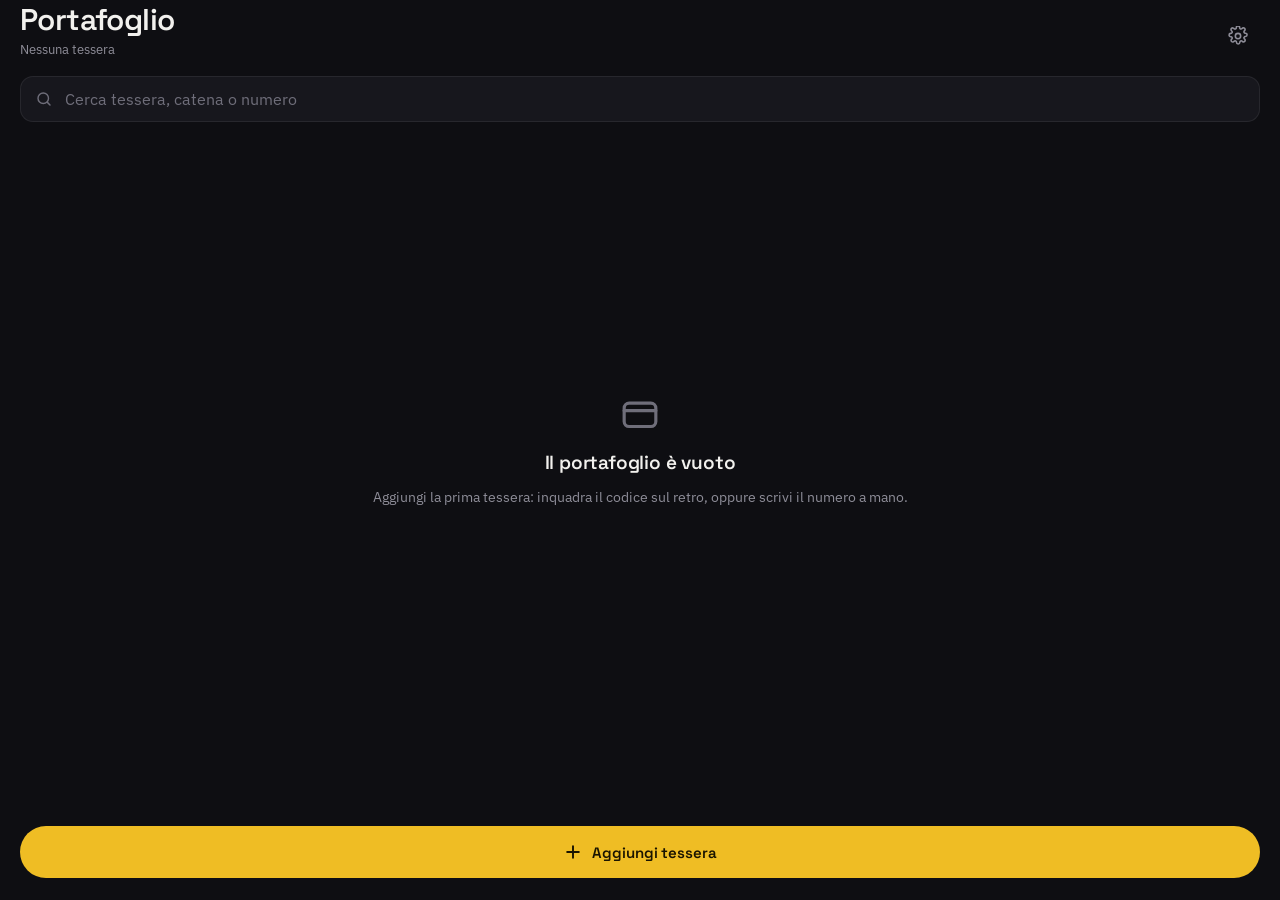
<file: index.html>
<!doctype html>
<html lang="it">
<head>
<meta charset="utf-8">
<title>Tessere</title>
<meta name="viewport" content="width=device-width, initial-scale=1, viewport-fit=cover, maximum-scale=1">
<meta name="theme-color" content="#0E0E12">
<meta name="description" content="Le tue carte fedeltà, sul telefono.">
<link rel="icon" href="icons/icon-192.png" type="image/png">
<link rel="manifest" href="manifest.webmanifest">
<link rel="apple-touch-icon" href="icons/apple-touch-icon.png">
<!-- MODALITÀ A TUTTO SCHERMO — disattivata di proposito.
     Con questa riga attiva, "Aggiungi a schermata Home" crea un'app isolata,
     e su alcuni iPhone WebKit non apre più la tastiera al suo interno: è un
     difetto di sistema, non dell'app (lo mostra anche una pagina HTML nuda).
     Disattivata, l'icona sulla home apre la stessa app dentro Safari: la
     tastiera funziona, ma si perde il fatto che lo schermo resti acceso.
     Per riattivarla: togli i commenti qui sotto e rimetti "standalone"
     in manifest.webmanifest. -->
<!-- <meta name="apple-mobile-web-app-capable" content="yes"> -->
<meta name="apple-mobile-web-app-status-bar-style" content="black">
<meta name="apple-mobile-web-app-title" content="Tessere">
<link rel="preconnect" href="https://fonts.googleapis.com">
<link rel="preconnect" href="https://fonts.gstatic.com" crossorigin>
<link rel="stylesheet" href="https://fonts.googleapis.com/css2?family=Space+Grotesk:wght@400;500;600;700&family=IBM+Plex+Sans:wght@400;500;600&family=IBM+Plex+Mono:wght@500;600&display=swap">
<link rel="stylesheet" href="app.css">
</head>
<body>

<!-- PORTAFOGLIO -->
<section id="view-list" class="view">
  <div class="safe-top"></div>
  <header class="list-head">
    <div>
      <h1>Portafoglio</h1>
      <p id="list-count" class="muted small">Nessuna tessera</p>
    </div>
    <button id="btn-settings" class="icon-btn" aria-label="Impostazioni e backup">
      <svg viewBox="0 0 24 24" class="i20"><path d="M12 15.2a3.2 3.2 0 1 0 0-6.4 3.2 3.2 0 0 0 0 6.4Z"/><path d="M19.4 13.6a1.6 1.6 0 0 0 .3 1.8l.1.1a2 2 0 1 1-2.8 2.8l-.1-.1a1.6 1.6 0 0 0-2.7 1.1v.2a2 2 0 1 1-4 0v-.1a1.6 1.6 0 0 0-2.8-1.1l-.1.1a2 2 0 1 1-2.8-2.8l.1-.1a1.6 1.6 0 0 0-1.1-2.7h-.2a2 2 0 1 1 0-4h.1a1.6 1.6 0 0 0 1.1-2.8l-.1-.1a2 2 0 1 1 2.8-2.8l.1.1a1.6 1.6 0 0 0 2.7-1.1v-.2a2 2 0 1 1 4 0v.1a1.6 1.6 0 0 0 2.8 1.1l.1-.1a2 2 0 1 1 2.8 2.8l-.1.1a1.6 1.6 0 0 0 1.1 2.7h.2a2 2 0 1 1 0 4h-.1a1.6 1.6 0 0 0-1.4.9Z"/></svg>
    </button>
  </header>

  <div class="search">
    <svg viewBox="0 0 24 24" class="i18"><circle cx="11" cy="11" r="7"/><path d="m20 20-3.5-3.5"/></svg>
    <input id="q" type="search" placeholder="Cerca tessera, catena o numero" autocomplete="off" autocorrect="off" spellcheck="false" enterkeyhint="search">
    <button id="q-clear" class="q-clear" hidden aria-label="Cancella ricerca">
      <svg viewBox="0 0 24 24" class="i16"><path d="M6 6l12 12M18 6 6 18"/></svg>
    </button>
  </div>

  <div id="grid" class="grid"></div>

  <div id="empty" class="empty" hidden>
    <svg viewBox="0 0 24 24" class="i40"><rect x="2.5" y="5.5" width="19" height="14" rx="3"/><path d="M2.5 10h19"/></svg>
    <h2>Il portafoglio è vuoto</h2>
    <p class="muted">Aggiungi la prima tessera: inquadra il codice sul retro, oppure scrivi il numero a mano.</p>
  </div>

  <div id="no-results" class="empty" hidden>
    <p class="muted">Nessuna tessera trovata.</p>
  </div>

  <div class="fab-wrap">
    <button id="btn-add" class="btn primary big">
      <svg viewBox="0 0 24 24" class="i20 thick"><path d="M12 5v14M5 12h14"/></svg>
      Aggiungi tessera
    </button>
  </div>
</section>

<!-- TESSERA APERTA -->
<section id="view-card" class="view" hidden>
  <div class="safe-top"></div>
  <nav class="navbar">
    <button class="icon-btn" data-back aria-label="Torna al portafoglio">
      <svg viewBox="0 0 24 24" class="i22"><path d="m15 5-7 7 7 7"/></svg>
    </button>
    <span class="muted small">Portafoglio</span>
    <span class="nav-right">
      <button id="btn-fav" class="icon-btn" aria-label="Aggiungi ai preferiti" aria-pressed="false">
        <svg viewBox="0 0 24 24" class="i20 star"><path d="m12 3.6 2.6 5.3 5.9.9-4.3 4.1 1 5.8-5.2-2.7-5.2 2.7 1-5.8L3.5 9.8l5.9-.9z"/></svg>
      </button>
      <button id="btn-card-menu" class="icon-btn" aria-label="Altre azioni">
        <svg viewBox="0 0 24 24" class="i20"><circle cx="12" cy="5.5" r="1"/><circle cx="12" cy="12" r="1"/><circle cx="12" cy="18.5" r="1"/></svg>
      </button>
    </span>
  </nav>

  <div class="card-body">
    <div class="card-id">
      <div id="card-swatch" class="swatch"></div>
      <div class="card-id-text">
        <h1 id="card-name">—</h1>
        <p id="card-sub" class="muted small"></p>
      </div>
    </div>

    <div id="code-panel" class="code-panel">
      <canvas id="code-canvas" aria-label="Codice della tessera"></canvas>
      <p id="code-number" class="code-number"></p>
    </div>
    <p id="code-error" class="code-error" hidden></p>

    <p class="awake muted small">
      <svg viewBox="0 0 24 24" class="i15"><rect x="6" y="2.5" width="12" height="19" rx="2.6"/><path d="M11 18.5h2"/></svg>
      <span>Lo schermo resta acceso finché la tessera è aperta</span>
    </p>

    <dl class="details">
      <div><dt>Formato</dt><dd id="d-format" class="mono"></dd></div>
      <div><dt>Aggiunta</dt><dd id="d-added"></dd></div>
      <div id="d-note-row"><dt>Nota</dt><dd id="d-note"></dd></div>
      <div><dt>Usata</dt><dd id="d-uses"></dd></div>
    </dl>
  </div>

  <div class="card-actions">
    <button id="btn-full" class="btn primary grow">
      <svg viewBox="0 0 24 24" class="i18 thick"><path d="M9 3H4.5A1.5 1.5 0 0 0 3 4.5V9M15 3h4.5A1.5 1.5 0 0 1 21 4.5V9M9 21H4.5A1.5 1.5 0 0 1 3 19.5V15M15 21h4.5a1.5 1.5 0 0 0 1.5-1.5V15"/></svg>
      Apri a tutto schermo
    </button>
    <button id="btn-edit" class="btn ghost square" aria-label="Modifica tessera">
      <svg viewBox="0 0 24 24" class="i18"><path d="M4 20h4l10-10a2.8 2.8 0 0 0-4-4L4 16z"/></svg>
    </button>
  </div>
</section>

<!-- MODALITÀ CASSA -->
<section id="view-full" class="view light" hidden>
  <div class="safe-top"></div>
  <div class="full-head">
    <div class="full-id">
      <div id="full-swatch" class="swatch small"></div>
      <span id="full-name"></span>
    </div>
    <button id="btn-full-close" class="icon-btn dark" aria-label="Chiudi">
      <svg viewBox="0 0 24 24" class="i20"><path d="M6 6l12 12M18 6 6 18"/></svg>
    </button>
  </div>
  <div id="full-stage" class="full-stage">
    <div id="full-rotor" class="full-rotor"><canvas id="full-canvas"></canvas></div>
  </div>
  <div class="full-foot">
    <p id="full-number" class="code-number big"></p>
    <p id="full-hint" class="muted small">Lo schermo resta acceso · tocca per uscire</p>
  </div>
</section>

<!-- AGGIUNGI / MODIFICA -->
<section id="view-form" class="view" hidden>
  <div class="safe-top"></div>
  <nav class="navbar">
    <button class="icon-btn" data-back aria-label="Annulla">
      <svg viewBox="0 0 24 24" class="i20"><path d="M6 6l12 12M18 6 6 18"/></svg>
    </button>
    <span id="form-title" class="muted small">Nuova tessera</span>
    <button id="btn-delete" class="icon-btn danger" hidden aria-label="Elimina tessera">
      <svg viewBox="0 0 24 24" class="i20"><path d="M4 7h16M9 7V5.5A1.5 1.5 0 0 1 10.5 4h3A1.5 1.5 0 0 1 15 5.5V7M6.5 7l.8 12a2 2 0 0 0 2 1.9h5.4a2 2 0 0 0 2-1.9l.8-12"/></svg>
    </button>
  </nav>

  <div class="form-body">
    <button id="btn-scan" class="scan-cta">
      <span class="scan-cta-icon">
        <svg viewBox="0 0 24 24" class="i22"><path d="M9 3H4.5A1.5 1.5 0 0 0 3 4.5V9M15 3h4.5A1.5 1.5 0 0 1 21 4.5V9M9 21H4.5A1.5 1.5 0 0 1 3 19.5V15M15 21h4.5a1.5 1.5 0 0 0 1.5-1.5V15M7 12h10"/></svg>
      </span>
      <span class="scan-cta-text">
        <strong>Inquadra il codice</strong>
        <span class="muted small">Il formato viene riconosciuto da solo</span>
      </span>
      <svg viewBox="0 0 24 24" class="i18 chev"><path d="m9 5 7 7-7 7"/></svg>
    </button>

    <div class="or"><span></span><em>oppure a mano</em><span></span></div>

    <label class="field">
      <span class="lab">Numero della tessera</span>
      <input id="f-code" type="text" inputmode="text" autocomplete="off" autocorrect="off" spellcheck="false" placeholder="0000 0000 0000" class="mono big-input">
    </label>
    <p id="code-hint" class="hint" hidden></p>

    <div class="field">
      <span class="lab">Formato</span>
      <div id="f-format" class="chips"></div>
    </div>

    <label class="field">
      <span class="lab">Negozio</span>
      <input id="f-name" type="text" autocomplete="off" placeholder="Esselunga, Tesco, IKEA…">
    </label>
    <div id="suggest" class="suggest" hidden></div>

    <label class="field">
      <span class="lab">Programma o descrizione</span>
      <input id="f-sub" type="text" autocomplete="off" placeholder="Fìdaty, Clubcard, Family…">
    </label>

    <div class="field">
      <span class="lab">Colore</span>
      <div id="f-color" class="swatches"></div>
    </div>

    <label class="field">
      <span class="lab">Nota</span>
      <input id="f-note" type="text" autocomplete="off" placeholder="Punti in scadenza, intestatario…">
    </label>

    <div class="preview-wrap">
      <span class="lab">Anteprima</span>
      <div id="preview-panel" class="code-panel preview">
        <canvas id="preview-canvas"></canvas>
      </div>
      <p id="preview-msg" class="hint"></p>
    </div>
  </div>

  <div class="card-actions">
    <button id="btn-save" class="btn primary grow">Salva tessera</button>
  </div>
</section>

<!-- SCANSIONE -->
<section id="view-scan" class="view" hidden>
  <video id="scan-video" playsinline muted autoplay></video>
  <div class="scan-shade"></div>
  <div class="reticle">
    <i class="c tl"></i><i class="c tr"></i><i class="c bl"></i><i class="c br"></i>
  </div>
  <div class="safe-top"></div>
  <div class="scan-top">
    <button id="btn-scan-close" class="icon-btn glass" aria-label="Chiudi">
      <svg viewBox="0 0 24 24" class="i20"><path d="M6 6l12 12M18 6 6 18"/></svg>
    </button>
    <span class="scan-title">Inquadra il codice</span>
    <span class="icon-btn ghost-space"></span>
  </div>
  <p id="scan-msg" class="scan-msg">Tieni la tessera piatta e ben illuminata.</p>
  <div id="scan-hit" class="scan-hit" hidden>
    <span class="tick">
      <svg viewBox="0 0 24 24" class="i16 thick"><path d="m5 12.5 4.5 4.5L19 7.5"/></svg>
    </span>
    <span>
      <strong id="scan-hit-format"></strong>
      <em id="scan-hit-code" class="mono"></em>
    </span>
  </div>
  <div class="scan-foot">
    <button id="btn-scan-use" class="btn primary big" hidden>Usa questo codice</button>
    <div class="scan-alts">
      <button id="btn-photo" class="btn ghost grow">
        <svg viewBox="0 0 24 24" class="i16"><path d="M3 8.5A2.5 2.5 0 0 1 5.5 6h1.8l1.3-2h6.8l1.3 2h1.8A2.5 2.5 0 0 1 21 8.5v9A2.5 2.5 0 0 1 18.5 20h-13A2.5 2.5 0 0 1 3 17.5z"/><circle cx="12" cy="13" r="3.4"/></svg>
        Scatta una foto
      </button>
      <button id="btn-manual" class="btn ghost grow">
        <svg viewBox="0 0 24 24" class="i16"><rect x="3" y="5" width="18" height="14" rx="2.5"/><path d="M7 10h.01M11 10h.01M15 10h.01M7 14h6"/></svg>
        Digita a mano
      </button>
    </div>
  </div>
  <input id="photo-input" type="file" accept="image/*" capture="environment" hidden>
</section>

<!-- IMPOSTAZIONI E BACKUP -->
<section id="view-settings" class="view" hidden>
  <div class="safe-top"></div>
  <nav class="navbar">
    <button class="icon-btn" data-back aria-label="Indietro">
      <svg viewBox="0 0 24 24" class="i22"><path d="m15 5-7 7 7 7"/></svg>
    </button>
    <span class="muted small">Impostazioni</span>
    <span class="icon-btn ghost-space"></span>
  </nav>

  <div class="settings-body">
    <h1>Backup</h1>
    <p class="muted">
      Anche con la sincronizzazione attiva, un file sul tuo disco è l'unica
      copia che non dipende da nessun servizio. Esportare ogni tanto costa
      dieci secondi.
    </p>
    <div class="stack">
      <button id="btn-export" class="btn primary">Esporta backup</button>
      <button id="btn-import" class="btn ghost">Importa da file</button>
      <input id="import-input" type="file" accept="application/json,.json" hidden>
    </div>

    <h2>Spazio</h2>
    <p id="storage-line" class="muted small">—</p>

    <h2>Installazione</h2>
    <p class="muted small" id="install-hint">
      Su iPhone: tocca Condividi in Safari, poi «Aggiungi a schermata Home».
      L’icona apre l’app dentro Safari, dove tutto funziona, e continua a
      funzionare anche senza rete. La modalità a tutto schermo è disattivata
      di proposito: su alcuni iPhone impedisce alla tastiera di comparire.
    </p>

    <h2>Versione</h2>
    <p class="muted small mono" id="version-line">—</p>
  </div>
</section>

<div id="toast" class="toast" hidden></div>

<div id="sheet" class="sheet" hidden>
  <div class="sheet-panel">
    <button class="sheet-item" data-act="fav">Aggiungi ai preferiti</button>
    <button class="sheet-item" data-act="edit">Modifica tessera</button>
    <button class="sheet-item danger" data-act="delete">Elimina tessera</button>
    <button class="sheet-item cancel" data-act="cancel">Annulla</button>
  </div>
</div>

<!-- Le due librerie pesano 1,4 MB insieme e servono solo per disegnare o
     leggere un codice: caricarle all'avvio rallentava ogni apertura dell'app,
     soprattutto installata, dove riparte da zero più spesso. Ora le carica
     codes.js quando servono davvero. -->
<script type="module" src="app.js"></script>
</body>
</html>
</file>
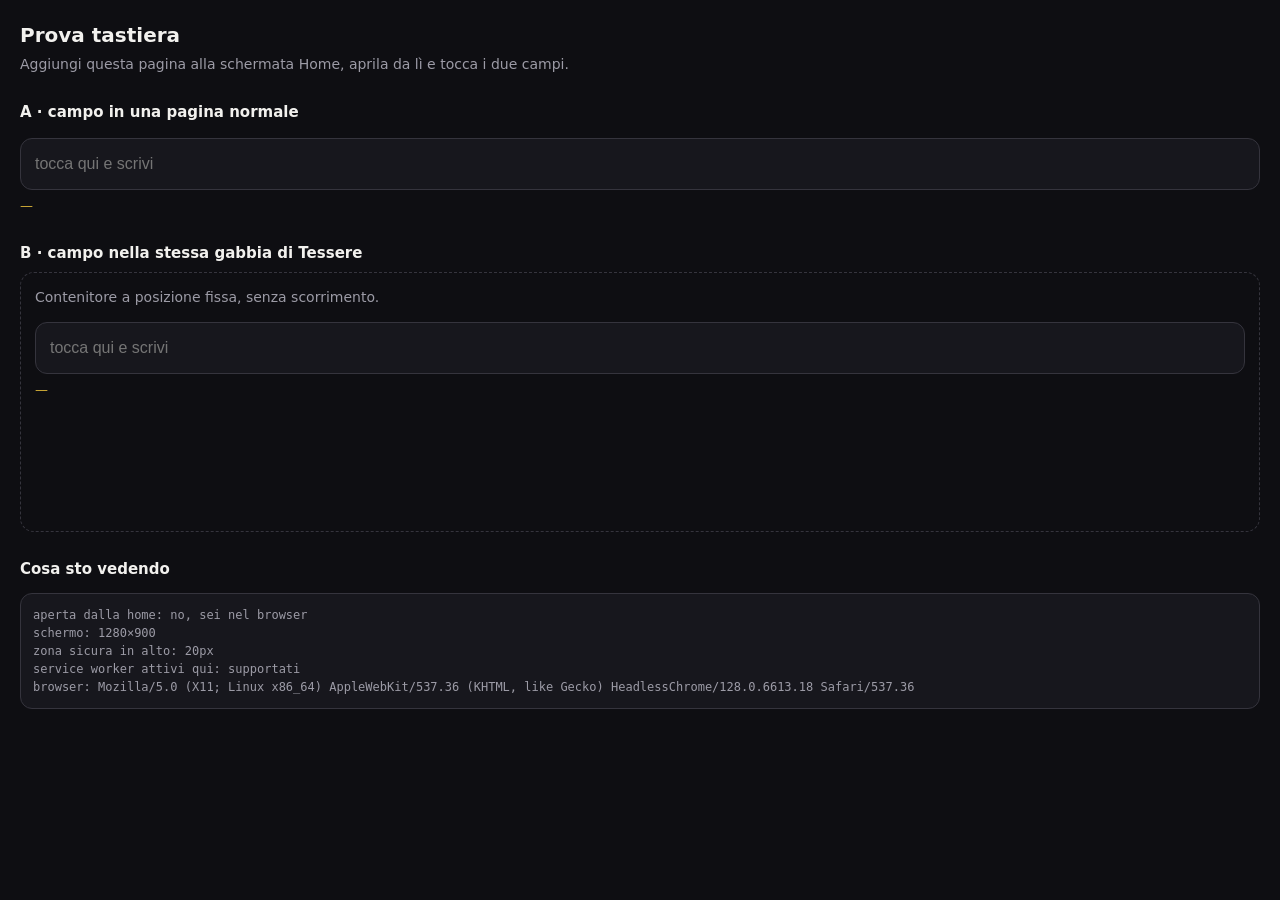
<file: prova-tastiera.html>
<!doctype html>
<html lang="it">
<head>
<meta charset="utf-8">
<title>Prova tastiera</title>
<meta name="viewport" content="width=device-width, initial-scale=1, viewport-fit=cover">
<meta name="apple-mobile-web-app-capable" content="yes">
<meta name="apple-mobile-web-app-title" content="Prova tastiera">
<meta name="theme-color" content="#0E0E12">
<style>
  /* Nessuna libreria, nessun service worker, nessun modulo: solo i due casi
     da distinguere. Il campo A sta in una pagina normale; il campo B sta
     dentro esattamente il tipo di impaginazione che usa Tessere. */
  * { box-sizing: border-box; }
  body {
    margin: 0; padding: 20px calc(20px + env(safe-area-inset-left, 0px));
    padding-top: calc(20px + env(safe-area-inset-top, 0px));
    background: #0E0E12; color: #F2F1EE;
    font: 16px/1.5 -apple-system, system-ui, sans-serif;
  }
  h1 { font-size: 20px; margin: 0 0 4px; }
  h2 { font-size: 15px; margin: 26px 0 8px; }
  p { margin: 0 0 8px; color: #9c9ba6; font-size: 14px; }
  input {
    width: 100%; height: 52px; padding: 0 14px; margin-top: 6px;
    font-size: 16px; border-radius: 12px; border: 1px solid #35343d;
    background: #17171D; color: #F2F1EE; outline: none;
  }
  input:focus { border-color: #e0b93a; }
  .esito { font-size: 13px; color: #e0b93a; min-height: 20px; margin-top: 6px; }
  /* Caso B: la stessa gabbia di Tessere — schermata fissa, niente scorrimento
     sul documento, contenuto in una colonna flessibile. */
  .gabbia {
    position: relative; height: 260px; overflow: hidden;
    border: 1px dashed #35343d; border-radius: 14px; padding: 14px;
    display: flex; flex-direction: column;
  }
  pre {
    background: #17171D; border: 1px solid #35343d; border-radius: 12px;
    padding: 12px; font-size: 12px; color: #9c9ba6; overflow-x: auto;
    white-space: pre-wrap; word-break: break-word;
  }
</style>
</head>
<body>

<h1>Prova tastiera</h1>
<p>Aggiungi questa pagina alla schermata Home, aprila da lì e tocca i due campi.</p>

<h2>A · campo in una pagina normale</h2>
<input id="a" type="text" placeholder="tocca qui e scrivi" autocomplete="off">
<div class="esito" id="ea">—</div>

<h2>B · campo nella stessa gabbia di Tessere</h2>
<div class="gabbia">
  <p>Contenitore a posizione fissa, senza scorrimento.</p>
  <input id="b" type="text" placeholder="tocca qui e scrivi" autocomplete="off">
  <div class="esito" id="eb">—</div>
</div>

<h2>Cosa sto vedendo</h2>
<pre id="info">…</pre>

<script>
  function sorveglia(campo, esito) {
    var scritto = 0;
    campo.addEventListener('focus', function () {
      esito.textContent = 'cursore sì · tastiera: scrivi una lettera per saperlo';
    });
    campo.addEventListener('input', function () {
      scritto++;
      esito.textContent = 'tastiera sì — ' + scritto + ' caratteri ricevuti';
    });
    campo.addEventListener('blur', function () {
      if (!scritto) esito.textContent = 'cursore perso senza aver scritto niente';
    });
  }
  sorveglia(document.getElementById('a'), document.getElementById('ea'));
  sorveglia(document.getElementById('b'), document.getElementById('eb'));

  document.getElementById('info').textContent = [
    'aperta dalla home: ' + (window.navigator.standalone === true ? 'sì' :
      (window.matchMedia('(display-mode: standalone)').matches ? 'sì' : 'no, sei nel browser')),
    'schermo: ' + window.innerWidth + '×' + window.innerHeight,
    'zona sicura in alto: ' + getComputedStyle(document.body).paddingTop,
    'service worker attivi qui: ' + ('serviceWorker' in navigator ? 'supportati' : 'no'),
    'browser: ' + navigator.userAgent
  ].join('\n');
</script>
</body>
</html>
</file>
<file: app.css>
/* Tessere — portafoglio notturno */

:root {
  --bg: #0E0E12;
  --surface: #17171D;
  --surface-2: #1C1C24;
  --line: rgba(255, 255, 255, 0.07);
  --line-strong: rgba(255, 255, 255, 0.14);
  --text: #F2F1EE;
  --muted: #8E8D98;
  --dim: #6F6E7A;
  --accent: oklch(0.82 0.16 88);
  --accent-ink: #1A1400;
  --danger: #FF6B6B;
  --display: 'Space Grotesk', 'Helvetica Neue', sans-serif;
  --body: 'IBM Plex Sans', 'Helvetica Neue', sans-serif;
  --mono: 'IBM Plex Mono', ui-monospace, monospace;
}

* { box-sizing: border-box; -webkit-tap-highlight-color: transparent; }

/* Deve battere ogni display: flex/grid dichiarato più sotto,
   altrimenti gli elementi nascosti restano cliccabili. */
[hidden] { display: none !important; }

html, body {
  margin: 0;
  height: 100%;
  overflow: hidden;
  background: var(--bg);
  color: var(--text);
  font-family: var(--body);
  font-size: 16px;
  -webkit-text-size-adjust: 100%;
  overscroll-behavior: none;
}

a { color: var(--accent); }

svg {
  fill: none;
  stroke: currentColor;
  stroke-width: 1.9;
  stroke-linecap: round;
  stroke-linejoin: round;
  flex-shrink: 0;
}
svg.thick { stroke-width: 2.3; }
.i15 { width: 15px; height: 15px; }
.i16 { width: 16px; height: 16px; }
.i18 { width: 18px; height: 18px; }
.i20 { width: 20px; height: 20px; }
.i22 { width: 22px; height: 22px; }
.i40 { width: 40px; height: 40px; }

.view {
  position: fixed;
  inset: 0;
  display: flex;
  flex-direction: column;
  background: var(--bg);
  overflow: hidden;
}
.view[hidden] { display: none; }
.view.light { background: #fff; color: #0D0D10; }

.safe-top { height: env(safe-area-inset-top, 0px); flex-shrink: 0; min-height: 0; }

.muted { color: var(--muted); }
.small { font-size: 12.5px; }
.mono { font-family: var(--mono); }

h1 { font-family: var(--display); font-size: 30px; font-weight: 600; letter-spacing: -0.02em; margin: 0; line-height: 1.05; }
h2 { font-family: var(--display); font-size: 17px; font-weight: 600; letter-spacing: -0.01em; margin: 26px 0 6px; }
p { margin: 0; line-height: 1.5; }

/* ---------- controlli ---------- */

button { font: inherit; color: inherit; background: none; border: 0; padding: 0; cursor: pointer; }

.icon-btn {
  width: 44px; height: 44px; border-radius: 22px;
  display: flex; align-items: center; justify-content: center;
  color: var(--muted); flex-shrink: 0;
}
.icon-btn.dark { color: #8A8892; }
.icon-btn.danger { color: var(--danger); }
.icon-btn.glass { background: rgba(20, 20, 26, 0.66); color: var(--text); }
.icon-btn.ghost-space { pointer-events: none; opacity: 0; }
.icon-btn:active { opacity: 0.55; }

.btn {
  min-height: 50px; padding: 0 20px; border-radius: 25px;
  display: inline-flex; align-items: center; justify-content: center; gap: 9px;
  font-family: var(--display); font-size: 15px; font-weight: 600; letter-spacing: -0.005em;
  transition: opacity 0.12s;
}
.btn:active { opacity: 0.7; }
.btn:disabled { opacity: 0.4; }
.btn.primary { background: var(--accent); color: var(--accent-ink); }
.btn.ghost { border: 1px solid var(--line-strong); color: var(--text); font-family: var(--body); font-weight: 500; font-size: 14px; min-height: 46px; }
.btn.big { min-height: 52px; border-radius: 26px; width: 100%; }
.btn.grow { flex-grow: 1; }
.btn.square { width: 50px; min-height: 50px; padding: 0; flex-shrink: 0; }

/* ---------- portafoglio ---------- */

.list-head {
  padding: 4px 20px 0;
  display: flex; align-items: flex-end; justify-content: space-between; gap: 12px;
  flex-shrink: 0;
}
.list-head p { margin-top: 4px; }

.search {
  margin: 18px 20px 0; flex-shrink: 0;
  position: relative; z-index: 2;
  touch-action: manipulation;
  display: flex; align-items: center; gap: 10px;
  height: 46px; padding: 0 14px; border-radius: 13px;
  background: var(--surface); border: 1px solid var(--line);
  color: var(--dim);
}
.search input {
  flex-grow: 1; min-width: 0; background: none; border: 0; outline: none;
  color: var(--text); font: inherit; font-size: 16px; /* sotto 16px iOS zooma */
  height: 100%; touch-action: manipulation;
}
.search input::placeholder { color: var(--dim); }
.search input::-webkit-search-cancel-button { display: none; }
.q-clear { width: 28px; height: 28px; display: flex; align-items: center; justify-content: center; color: var(--dim); }

.grid {
  flex-grow: 1; overflow-y: auto; -webkit-overflow-scrolling: touch;
  padding: 18px 20px 130px;
  display: grid; grid-template-columns: repeat(2, minmax(0, 1fr)); gap: 11px;
  align-content: start;
}

.tile {
  height: 106px; border-radius: 15px; padding: 12px 13px;
  display: flex; flex-direction: column; justify-content: space-between;
  overflow: hidden; text-align: left; position: relative;
  transition: transform 0.12s;
}
.tile:active { transform: scale(0.97); }
.tile-head { display: flex; flex-direction: column; gap: 2px; min-width: 0; }
.tile-name {
  display: -webkit-box; -webkit-line-clamp: 2; -webkit-box-orient: vertical; overflow: hidden;
  font-family: var(--display); font-size: 15.5px; font-weight: 700; letter-spacing: -0.01em; line-height: 1.15;
}
.tile-sub {
  display: block; font-size: 11px; opacity: 0.74; line-height: 1.25;
  white-space: nowrap; overflow: hidden; text-overflow: ellipsis;
}
.tile-meta { font-family: var(--mono); font-size: 9.5px; letter-spacing: 0.06em; opacity: 0.78; }
.tile-strip { height: 16px; opacity: 0.85; margin-bottom: 6px; display: block; width: 100%; }

.empty {
  flex-grow: 1; display: flex; flex-direction: column; align-items: center; justify-content: center;
  gap: 12px; padding: 0 44px 120px; text-align: center; color: var(--dim);
}
.empty h2 { font-size: 19px; margin: 4px 0 0; color: var(--text); }
.empty p { font-size: 14px; }

.fab-wrap {
  position: absolute; left: 0; right: 0; bottom: 0;
  padding: 40px 20px calc(22px + env(safe-area-inset-bottom, 0px));
  background: linear-gradient(180deg, rgba(14, 14, 18, 0) 0%, var(--bg) 46%);
  pointer-events: none;
}
.fab-wrap .btn { pointer-events: auto; }

.nav-right { display: flex; align-items: center; }

/* La stella piena distingue a colpo d'occhio una preferita da una normale:
   il contorno da solo si confonde con le altre icone della barra. */
svg.star { fill: none; }
[aria-pressed="true"] svg.star { fill: var(--accent); stroke: var(--accent); }
#btn-fav[aria-pressed="true"] { color: var(--accent); }

.grid-head {
  grid-column: 1 / -1;
  display: flex; align-items: center; gap: 10px;
  font-size: 11px; font-weight: 600; letter-spacing: 0.11em;
  text-transform: uppercase; color: var(--dim);
  margin: 2px 0 -2px;
}
.grid-head:not(:first-child) { margin-top: 14px; }
.grid-head .rule { flex-grow: 1; height: 1px; background: var(--line); }

.tile-star {
  position: absolute; top: 9px; right: 9px;
  width: 15px; height: 15px; opacity: 0.9;
  /* la regola generale svg{fill:none} batte l'attributo fill nel markup */
  fill: currentColor; stroke: none;
}

/* ---------- tessera aperta ---------- */

.navbar {
  height: 48px; padding: 0 12px; flex-shrink: 0;
  display: flex; align-items: center; justify-content: space-between;
}

.card-body {
  flex-grow: 1; overflow-y: auto; -webkit-overflow-scrolling: touch;
  padding: 6px 20px 20px;
  display: flex; flex-direction: column; gap: 16px;
}

.card-id { display: flex; align-items: center; gap: 13px; }
.card-id-text { min-width: 0; }
.card-id h1 { font-size: 25px; letter-spacing: -0.022em; }
.card-id p { margin-top: 3px; }
.swatch { width: 46px; height: 46px; border-radius: 13px; flex-shrink: 0; background: #2E2E38; }
.swatch.small { width: 20px; height: 20px; border-radius: 6px; }

.code-panel {
  background: #fff; border-radius: 20px; padding: 22px 18px 18px;
  display: flex; flex-direction: column; gap: 14px; align-items: center;
}
.code-panel canvas { display: block; width: 100%; height: auto; max-width: 100%; }
.code-panel.two-d canvas { width: auto; max-width: 62%; }
.code-panel.preview { padding: 16px; border-radius: 14px; }
.code-panel.preview canvas { max-height: 130px; object-fit: contain; }

.code-number {
  font-family: var(--mono); font-size: 19px; font-weight: 600;
  letter-spacing: 0.16em; color: #0D0D10; text-align: center;
  word-break: break-all;
}
.code-number.big { font-size: 20px; letter-spacing: 0.18em; }
.code-error {
  background: rgba(255, 107, 107, 0.1); border: 1px solid rgba(255, 107, 107, 0.3);
  color: #FFC9C9; border-radius: 12px; padding: 12px 14px; font-size: 13px;
}

.awake { display: flex; align-items: center; justify-content: center; gap: 7px; }

.details { margin: 0; display: flex; flex-direction: column; }
.details > div {
  display: flex; align-items: center; justify-content: space-between; gap: 16px;
  min-height: 46px; border-bottom: 1px solid var(--line);
}
.details > div:last-child { border-bottom: 0; }
.details dt { font-size: 13.5px; color: var(--muted); flex-shrink: 0; }
.details dd { margin: 0; font-size: 13.5px; text-align: right; }
.details dd.mono { font-size: 13px; letter-spacing: 0.04em; }

.card-actions {
  flex-shrink: 0; padding: 12px 20px calc(22px + env(safe-area-inset-bottom, 0px));
  display: flex; gap: 10px;
}

/* ---------- modalità cassa ---------- */

.view.light .full-head {
  height: 46px; padding: 0 14px; flex-shrink: 0;
  display: flex; align-items: center; justify-content: space-between;
}
.full-id { display: flex; align-items: center; gap: 9px; font-family: var(--display); font-size: 14px; font-weight: 600; letter-spacing: -0.01em; }
.full-stage { flex-grow: 1; display: flex; align-items: center; justify-content: center; overflow: hidden; padding: 6px 0; }
.full-rotor { position: relative; display: flex; align-items: center; justify-content: center; }
.full-rotor canvas { display: block; }
.full-foot {
  flex-shrink: 0; padding: 0 20px calc(26px + env(safe-area-inset-bottom, 0px));
  display: flex; flex-direction: column; align-items: center; gap: 12px;
}
.view.light .muted { color: #8A8892; }

/* ---------- form ---------- */

.form-body {
  flex-grow: 1; overflow-y: auto; -webkit-overflow-scrolling: touch;
  padding: 8px 20px 24px;
  display: flex; flex-direction: column; gap: 18px;
}

/* In una colonna flex che scorre, i figli vanno tenuti alla loro altezza:
   senza questo si schiacciano e il contenuto esce dal proprio riquadro. */
.form-body > *, .card-body > * { flex-shrink: 0; }

.scan-cta {
  display: flex; align-items: center; gap: 13px; text-align: left;
  padding: 14px; border-radius: 16px;
  background: linear-gradient(180deg, var(--surface-2) 0%, var(--surface) 100%);
  border: 1px solid var(--line);
}
.scan-cta:active { opacity: 0.75; }
.scan-cta-icon {
  width: 42px; height: 42px; border-radius: 12px; background: var(--accent);
  color: var(--accent-ink); display: flex; align-items: center; justify-content: center; flex-shrink: 0;
}
.scan-cta-text { display: flex; flex-direction: column; gap: 2px; flex-grow: 1; min-width: 0; }
.scan-cta-text strong { font-size: 14.5px; font-weight: 600; }
.scan-cta .chev { color: var(--dim); }

.or { display: flex; align-items: center; gap: 12px; color: var(--dim); }
.or span { flex-grow: 1; height: 1px; background: var(--line); }
.or em { font-style: normal; font-size: 10px; font-weight: 600; letter-spacing: 0.14em; text-transform: uppercase; }

.field { display: flex; flex-direction: column; gap: 8px; }
.lab { font-size: 10px; font-weight: 600; letter-spacing: 0.14em; text-transform: uppercase; color: var(--dim); }
.field input {
  height: 48px; padding: 0 14px; border-radius: 12px;
  background: var(--surface); border: 1px solid var(--line);
  color: var(--text); font: inherit; font-size: 15px; outline: none;
  width: 100%;
}
.field input:focus { border-color: var(--line-strong); }
.field input::placeholder { color: var(--dim); }
.field input.big-input { font-family: var(--mono); font-size: 17px; letter-spacing: 0.1em; }

.hint { font-size: 12.5px; color: var(--muted); line-height: 1.45; margin-top: -8px; }
.hint.bad { color: #FFB4B4; }
.hint.good { color: var(--accent); }

.chips { display: flex; flex-wrap: wrap; gap: 8px; }
.chip {
  height: 36px; padding: 0 14px; border-radius: 18px;
  border: 1px solid var(--line-strong); color: var(--muted);
  font-family: var(--mono); font-size: 11.5px; letter-spacing: 0.06em;
  display: inline-flex; align-items: center;
}
.chip[aria-pressed="true"] { background: var(--accent); border-color: var(--accent); color: var(--accent-ink); font-weight: 600; }

.swatches { display: flex; flex-wrap: wrap; gap: 9px; }
.sw {
  width: 38px; height: 38px; border-radius: 11px;
  border: 2px solid transparent; position: relative;
}
.sw[aria-pressed="true"] { border-color: var(--text); }

.suggest {
  margin-top: -8px; border-radius: 12px; overflow: hidden;
  border: 1px solid var(--line); background: var(--surface);
}
.suggest button {
  display: flex; align-items: center; gap: 11px; width: 100%; text-align: left;
  padding: 11px 13px; border-bottom: 1px solid var(--line);
}
.suggest button:last-child { border-bottom: 0; }
.suggest button:active { background: var(--surface-2); }
.suggest .dot { width: 26px; height: 26px; border-radius: 8px; flex-shrink: 0; }
.suggest .s-name { font-size: 14px; }
.suggest .s-sub { font-size: 11.5px; color: var(--muted); }

.preview-wrap { display: flex; flex-direction: column; gap: 8px; }

/* ---------- scansione ---------- */

#view-scan { background: #0A0A0D; }
#scan-video {
  position: absolute; inset: 0; width: 100%; height: 100%;
  object-fit: cover; background: #0A0A0D;
}
.scan-shade { position: absolute; inset: 0; background: rgba(10, 10, 13, 0.55); pointer-events: none; }
.reticle {
  position: absolute; left: 24px; right: 24px; top: 50%; height: 210px;
  transform: translateY(-55%);
  box-shadow: 0 0 0 9999px rgba(10, 10, 13, 0.35);
  border-radius: 18px; pointer-events: none;
}
.reticle .c { position: absolute; width: 34px; height: 34px; border: 3px solid var(--accent); }
.reticle .tl { top: 0; left: 0; border-right: 0; border-bottom: 0; border-top-left-radius: 18px; }
.reticle .tr { top: 0; right: 0; border-left: 0; border-bottom: 0; border-top-right-radius: 18px; }
.reticle .bl { bottom: 0; left: 0; border-right: 0; border-top: 0; border-bottom-left-radius: 18px; }
.reticle .br { bottom: 0; right: 0; border-left: 0; border-top: 0; border-bottom-right-radius: 18px; }

.scan-top {
  position: absolute; left: 0; right: 0; top: env(safe-area-inset-top, 0px);
  padding: 0 14px; height: 52px;
  display: flex; align-items: center; justify-content: space-between; gap: 8px;
}
.scan-title { font-family: var(--display); font-size: 16px; font-weight: 600; letter-spacing: -0.01em; }
.scan-msg {
  position: absolute; left: 40px; right: 40px; top: calc(env(safe-area-inset-top, 0px) + 92px);
  text-align: center; font-size: 13.5px; color: rgba(242, 241, 238, 0.72);
}
.scan-hit {
  position: absolute; left: 24px; right: 24px; bottom: calc(180px + env(safe-area-inset-bottom, 0px));
  display: flex; align-items: center; gap: 11px;
  padding: 13px 15px; border-radius: 16px;
  background: rgba(23, 23, 29, 0.94); border: 1px solid rgba(255, 255, 255, 0.09);
}
.scan-hit .tick {
  width: 30px; height: 30px; border-radius: 15px; background: var(--accent); color: var(--accent-ink);
  display: flex; align-items: center; justify-content: center; flex-shrink: 0;
}
.scan-hit strong { display: block; font-size: 13.5px; font-weight: 600; }
.scan-hit em { display: block; font-style: normal; font-size: 12px; letter-spacing: 0.08em; color: var(--muted); word-break: break-all; }
.scan-foot {
  position: absolute; left: 0; right: 0; bottom: 0;
  padding: 30px 20px calc(22px + env(safe-area-inset-bottom, 0px));
  display: flex; flex-direction: column; gap: 12px;
  background: linear-gradient(180deg, rgba(14, 14, 18, 0) 0%, rgba(14, 14, 18, 0.92) 40%, var(--bg) 100%);
}
.scan-alts { display: flex; gap: 10px; }

/* ---------- impostazioni ---------- */

.settings-body {
  flex-grow: 1; overflow-y: auto; -webkit-overflow-scrolling: touch;
  padding: 6px 20px calc(30px + env(safe-area-inset-bottom, 0px));
}
.settings-body h1 { margin-bottom: 8px; }
.settings-body p { font-size: 14px; }
.stack { display: flex; flex-direction: column; gap: 10px; margin-top: 16px; }
.stack .btn { width: 100%; }

/* ---------- toast e menu ---------- */

.toast {
  position: fixed; left: 20px; right: 20px; bottom: calc(90px + env(safe-area-inset-bottom, 0px));
  background: var(--surface-2); border: 1px solid var(--line-strong);
  border-radius: 14px; padding: 13px 16px; font-size: 14px;
  z-index: 60; text-align: center;
  animation: rise 0.18s ease-out;
}
.toast.bad { border-color: rgba(255, 107, 107, 0.4); color: #FFC9C9; }
@keyframes rise { from { opacity: 0; transform: translateY(8px); } to { opacity: 1; transform: none; } }

.sheet { position: fixed; inset: 0; z-index: 70; background: rgba(0, 0, 0, 0.55); display: flex; align-items: flex-end; }
.sheet-panel {
  width: 100%; padding: 8px 12px calc(12px + env(safe-area-inset-bottom, 0px));
  display: flex; flex-direction: column; gap: 8px;
}
.sheet-item {
  min-height: 54px; border-radius: 14px; background: var(--surface-2);
  border: 1px solid var(--line); font-size: 16px;
}
.sheet-item.danger { color: var(--danger); }
.sheet-item.cancel { background: var(--surface); font-weight: 600; margin-top: 4px; }

@media (prefers-reduced-motion: reduce) {
  *, *::before, *::after { animation-duration: 0.01ms !important; transition-duration: 0.01ms !important; }
}
</file>
